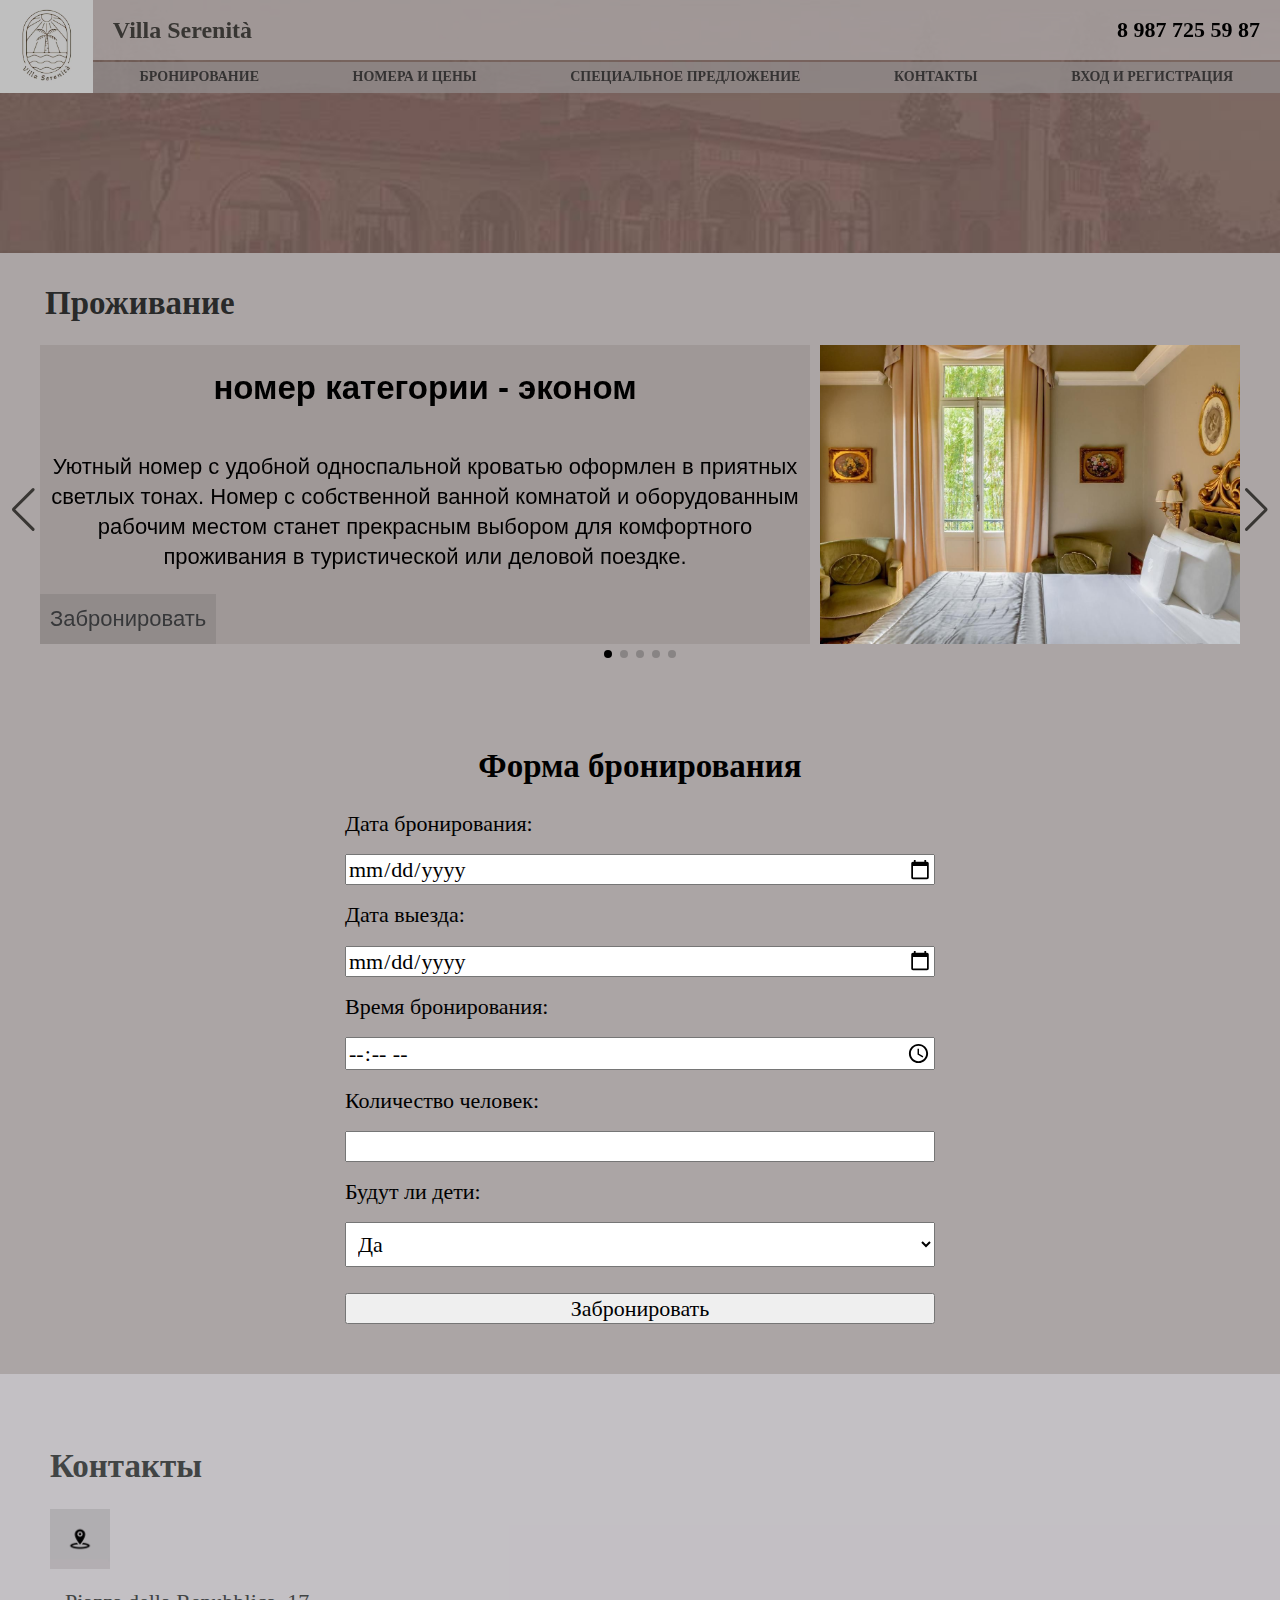
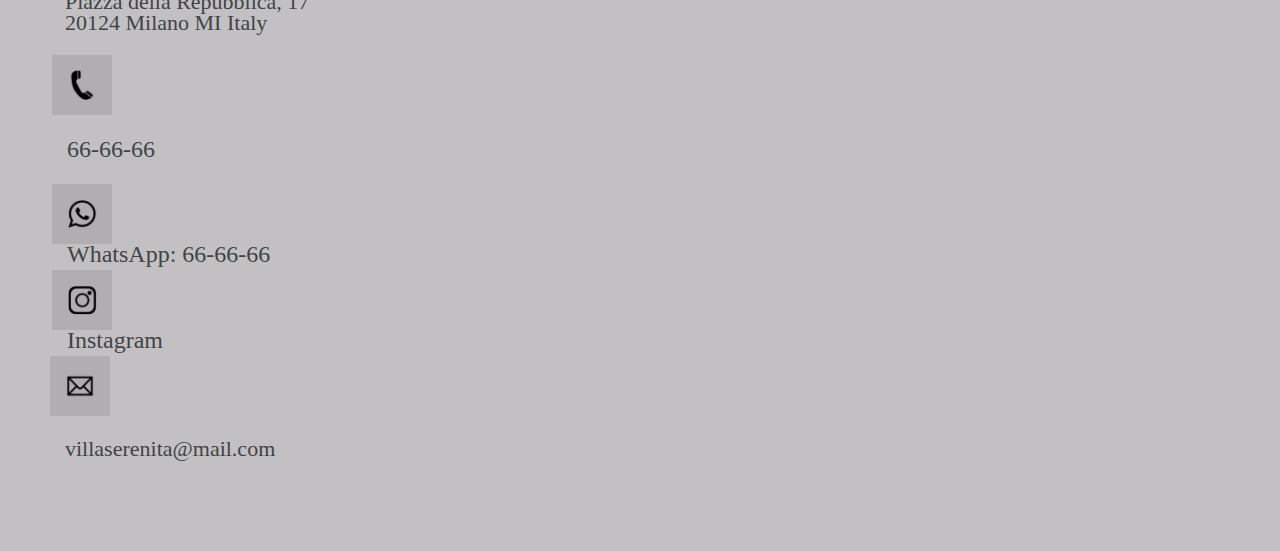
<file: booking.html>
<!DOCTYPE html>
<html lang="en">
<head>
    <meta charset="UTF-8">
    <meta name="viewport" content="width=device-width, initial-scale=1.0">
    <title>Villa Serenità, г. Милан - официальный сайт</title>
    <link rel="stylesheet" href="https://cdn.jsdelivr.net/npm/swiper@11/swiper-bundle.min.css" />
    <link rel="stylesheet" href="styles/normalize.css">
    <link rel="stylesheet" href="styles/style.css">
    <link rel="stylesheet" href="styles/booking.css">
</head>
<body>
   <header class="booking__1">
    <div class="header container">
        <a class="header__logo-wrap" href="index.html">
         <img class="logo__imege" src="images/logo.jpg" alt="logo" width="100" height="110">
        </a>
        <div class="header__content">
            <div class="header__bar">
                <div class="header__title">
            <a href="index.html" class="header__link">Villa Serenità</a>
                </div>
                <div class="phone__header">
                   <span class="phone__text">
                    <b>8 987 725 59 87</b>
                   </span>
                </div>
            </div>    
            <div class="header__menu">
                <div class="button button__menu">
                </div>
                <div class="header__navigation">
                    <nav class="menu">
                        <ul class="menu__list">
                            <li>
                            <li class="menu__item menu__item">
                                <a class="menu__link" href="booking.html">БРОНИРОВАНИЕ</a>
                            </li>
                    
                            <li class="menu__item menu__item">
                                <a class="menu__link" href="index.html#rooms">НОМЕРА И ЦЕНЫ</a>
                            </li>
                        
                            <li class="menu__item menu__item">
                                <a class="menu__link" href="index.html#info0">СПЕЦИАЛЬНОЕ ПРЕДЛОЖЕНИЕ</a>
                            </li>
                    
                            <li class="menu__item menu__item">
                                <a class="menu__link" href="index.html#footer">КОНТАКТЫ</a>
                            </li>       

                            <li class="menu__item menu__item">
                                <a class="menu__link" href="registration.html">ВХОД И РЕГИСТРАЦИЯ</a>
                            </li> 
                            </li>
                        </ul>
                    </nav>
            </div>
        </div>
    </div>
    </header>
    <main class="main container">


        <img src="images/shapka.jpg" alt="фото под шапку"  width="1500" height="800">


        
        <section class="rooms rooms_style_complementary\" id="rooms">
            <h2 class="rooms__title">
                <a class="link link_unstyled" href="booking.html">Проживание</a>
            </h2>
            <div class="swiper"> 
                <div class="rooms__container swiper-wrapper">
             
                    <div class="number swiper-slide">
                        <div class="number__wrap-right">
                            <h2 class="number__name">номер категории - эконом</h2>
                            <p>Уютный номер с удобной односпальной кроватью оформлен в приятных светлых тонах. Номер с
                                собственной ванной комнатой и оборудованным рабочим местом станет прекрасным выбором для
                                комфортного проживания в туристической или деловой поездке.</p>
                            <a class="number__button" href="booking.html">Забронировать</a>
                        </div>
                        <div class="number__wrap-left">
                            <img class="number__icon" src="images/econom.jpg" alt="эконом" width="420" height="260">
                        </div>
                    </div>

                    <div class="number swiper-slide">
                        <div class="number__wrap-right">
                            <h2 class="number__name">номер категории - стандарт</h2>
                            <p>Номера категории «Стандарт», выполненные в светлой цветовой гамме, созданы для того, чтобы
                                Ваше пребывание в отеле было спокойным и приятным.
                            </p>
                            <a class="number__button" href="booking.html">Забронировать</a>
                        </div>
                        <div class="number__wrap-left">
                            <img class="number__icon" src="images/standart.jpg" alt="стандарт" width="420" height="260">
                        </div>
                    </div>

                    <div class="number swiper-slide">
                        <div class="number__wrap-right">
                            <h2 class="number__name">номер категории - семейный</h2>
                            <p>Семейный номер в итальянском отеле предлагает просторное и комфортное размещение для семей
                                или групп друзей. Он оформлен в уютном и стильном итальянском дизайне, сочетая современность
                                с традиционными элементами.</p>
                            <a class="number__button" href="booking.html">Забронировать</a>
                        </div>
                        <div class="number__wrap-left">
                            <img class="number__icon" src="images/family.jpg" alt="семейный" width="420" height="260">
                        </div>
                    </div>

                    <div class="number swiper-slide">
                        <div class="number__wrap-right">
                            <h2 class="number__name">номер категории - студия</h2>
                            <p>Уютный номер с удобной двуспальной кроватью станет отличным вариантом для комфортного
                                проживания в деловой или туристической поездке. Номер с собственной ванной комнатой и
                                мини-кухней оформлен в спокойной светлой цветовой гамме.</p>
                            <a class="number__button" href="booking.html">Забронировать</a>
                        </div>
                        <div class="number__wrap-left">
                            <img class="number__icon" src="images/studio.jpg" alt="студия" width="420" height="260">
                        </div>
                    </div>

                    <div class="number swiper-slide">
                        <div class="number__wrap-right">
                            <h2 class="number__name">номер категории - люкс</h2>
                            <p>Большой двухкомнатный номер, оформленный в приятной светлой цветовой гамме – прекрасный выбор
                                для длительного комфортного проживания в туристическом путешествии или командировке. В
                                спальне двуспальная кровать, в гостиной раскладной диван, собственная просторная ванная
                                комната с душевой кабиной или ванной.</p>
                            <a class="number__button" href="booking.html">Забронировать</a>
                        </div>
                        <div class="number__wrap-left">
                            <img class="number__icon" src="images/luxe.jpg" alt="люкс" width="420" height="260">
                        </div>
                    </div>

                </div>
                
                <div class="swiper-pagination"></div>
                <div class="swiper-button-prev"></div>
                <div class="swiper-button-next"></div>
            </div>
        </section>
 
            <div class="booking__2">
                <h2>Форма бронирования</h2>
                    <form class="booking__form" id="bookingForm">
                        <label form="date">Дата бронирования:</label>
                            <input type="date" id="date" name="date" required>

                        <label form="date__all">Дата выезда:</label>
                            <input type="date" id="date__all" name="date__all" required>

                        <label form="time">Время бронирования:</label>
                            <input type="time" id="time" name="time" required>

                        <label form="adults">Количество человек:</label>
                            <input type="number" id="adults" name="adults" min="1" required>

                        <label form="children">Будут ли дети:</label>
                            <select id="children" name="children">
                        <option value="yes">Да</option>
                        <option value="no">Нет</option>
                            </select>

                        <button type="submit">Забронировать</button>
                    </form>
            </div>



            
    </main>
    <script>
        document.getElementById('bookingForm').addEventListener('submit', function(event) {
            event.preventDefault();
            
            const date = document.getElementById('date').value;
            const date__all = document.getElementById('date__all').value;
            const time = document.getElementById('time').value;
            const adults = document.getElementById('adults').value;
            const children = document.getElementById('children').value;
            if(date && date__all && time && adults && children) {
            const bookingsData = {
                date: date,
                date__all: date__all,
                time: time,
                adults: adults,
                children: children,
            }
            window.localStorage.setItem("bookings_data", JSON.stringify(bookingsData));
            alert(`Бронирование подтверждено! Данные запишутся в localStorage\nДата: ${date}\nДата выезда: ${date__all}\nВремя: ${time}\nКоличество человек: ${adults}\nДети: ${children}`);  
        } else {
            alert(`Ошибка бронирования! Введите необходимые данные!`);
        }

        });
    </script>    
    <footer class="footer container" id="footer">
        <div class="contacts__container">
            <h2 class="contacts__title">
                <a class="link link_unstyled">Контакты</a>
            </h2>
            <div class="info__footer">
                <div class="contacts__item">
                    <img class="info__photo" src="images/location.JPEG" alt="адрес" width="60" height="60">
                    <p class="info__address">Piazza della Repubblica, 17
                        20124 Milano MI
                        Italy</p>
                </div>
                <div class="massenger__list">
                    <div class="contacts__item">
                            <img class="info__photo" src="images/phone.JPEG" alt="телефон" width="60" height="60">
                            <p class="info__address">66-66-66</p>
                    </div>
                    <div class="contacts__item">
                        <img class="info__photo" src="images/whatsapp.JPEG" alt="ватсап" width="60" height="60">
                        <a class="socials__link"
                            href="https://www.instagram.com/dary_dolly_a?igsh=MXM1dnh5ZGw4Nnc5Nw">WhatsApp: 66-66-66</a>
                    </div>
                    <div class="contacts__item">
                        <img class="info__photo" src="images/instagram.JPEG" alt="инстаграм" width="60" height="60">
                        <a class="socials__link"
                            href="https://www.instagram.com/nvllstt/profilecard/?igsh=MTd0bGp5eXRxNm5jZA">Instagram</a>
                    </div>
                </div>
                <div class="contacts__item">
                    <img class="info__photo" src="images/mail.jfif" alt="почта" width="60" height="60">
                    <p class="info__mail">villaserenita@mail.com</p>
                </div>
                </div>
            </div>
        </div>
        
    </footer>
    <script src="https://cdn.jsdelivr.net/npm/swiper@11/swiper-bundle.min.js"></script>
    <script>
document.addEventListener("DOMContentLoaded", () => {
    console.log('Скрипт отработал корректно')

            // Карусель (слайдер)
    const slider = document.querySelector('.swiper');

if (slider) {
    const swiper = new Swiper(slider, {
        // Дополнительные параметры
        slidesPerView: 1, // Количество слайдов на экране
        spaceBetween: 30, // Расстояние между слайдами
        loop: true,  // Зацикливание слайдов

        // Пагинация
        pagination: {
            el: '.swiper-pagination',
        },

        // Навигационные стрелки
        navigation: {
            nextEl: '.swiper-button-next',
            prevEl: '.swiper-button-prev',
        },
    });
}

});
    </script>
  </body>
</html>
</file>
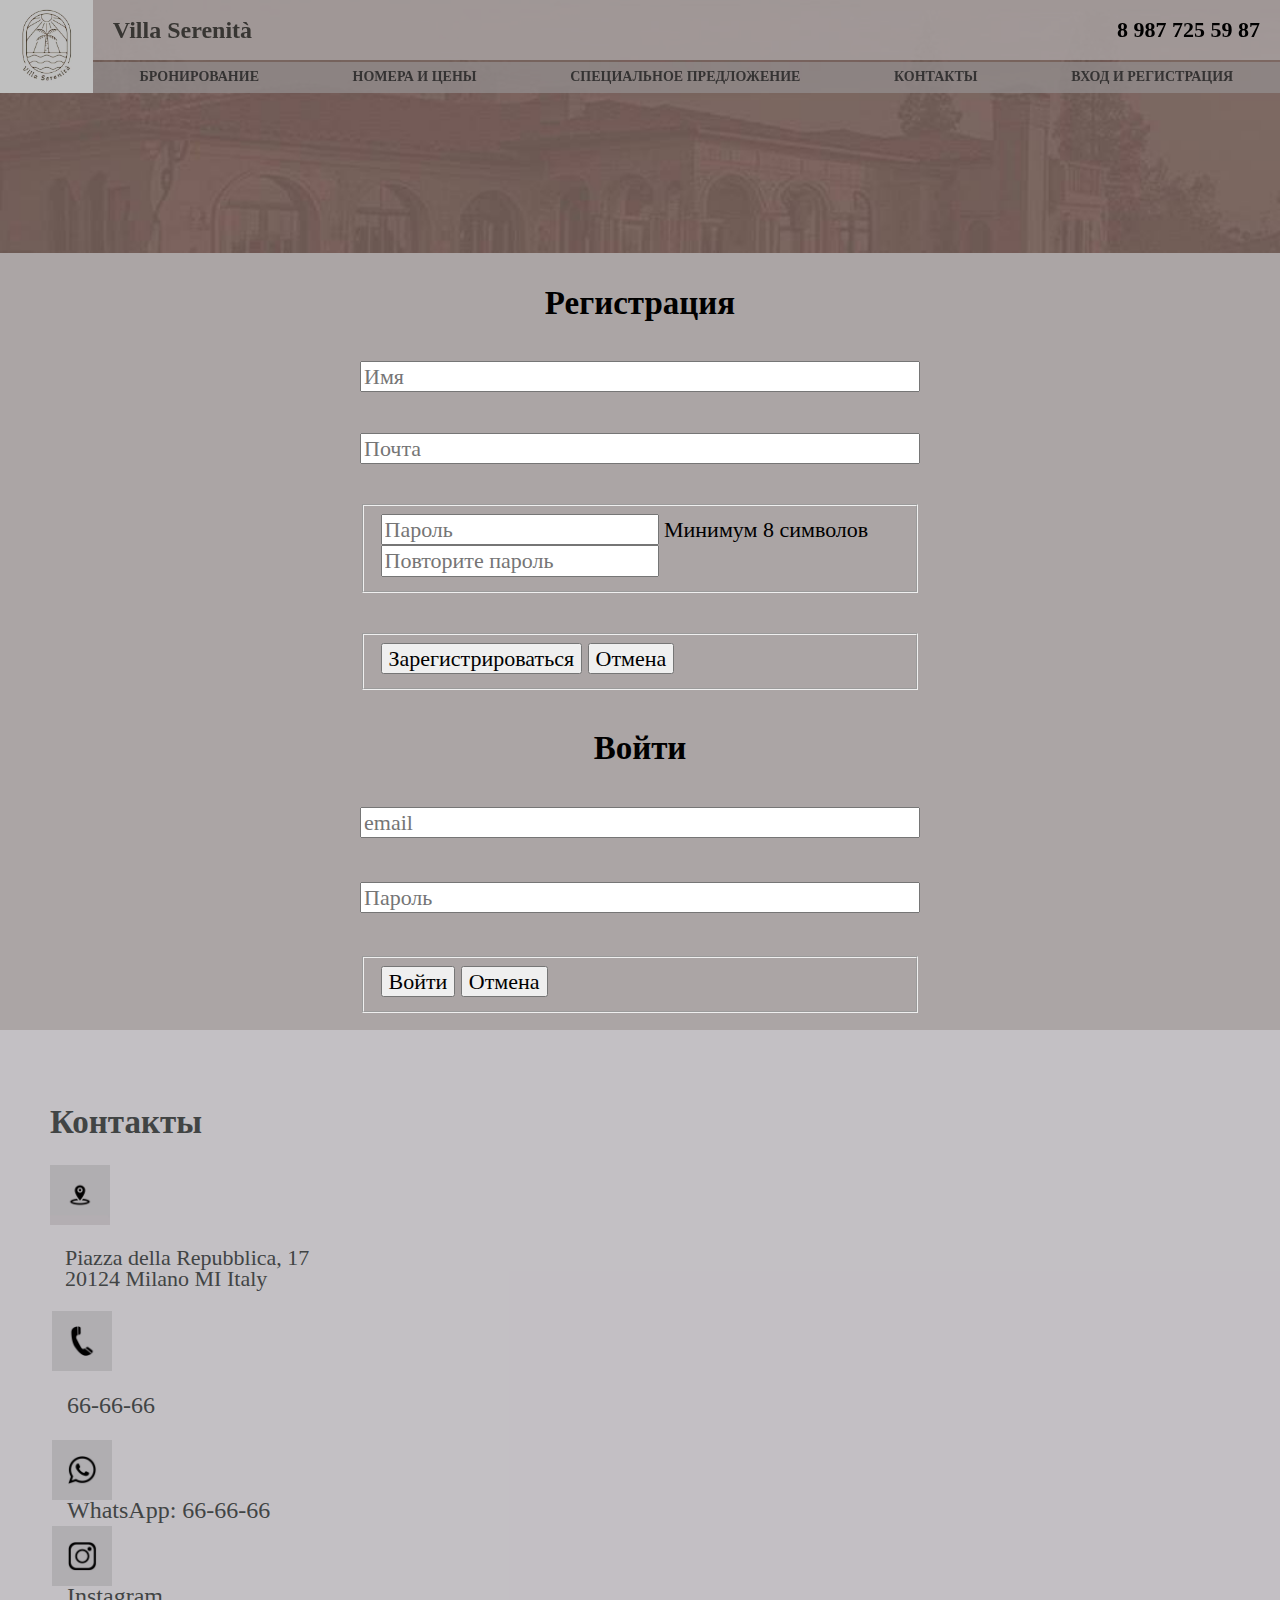
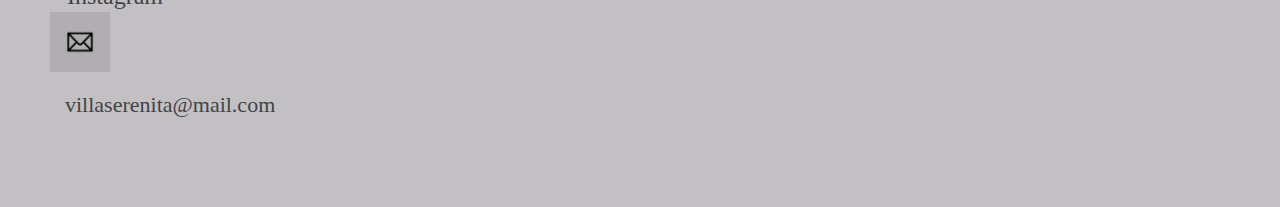
<file: registration.html>
<!DOCTYPE html>
<html lang="en">
<head>
    <meta charset="UTF-8">
    <meta name="viewport" content="width=device-width, initial-scale=1.0">
    <title>Villa Serenità, г. Милан - официальный сайт</title>
    <link rel="stylesheet" href="styles/normalize.css">
    <link rel="stylesheet" href="styles/style.css">
    <link rel="stylesheet" href="styles/registration.css">
</head>
<body>
   <header class="">
    <div class="header container">
        <a class="header__logo-wrap" href="index.html">
         <img class="logo__imege" src="images/logo.jpg" alt="logo" width="100" height="110">
        </a>
        <div class="header__content">
            <div class="header__bar">
                <div class="header__title">
            <a href="index.html" class="header__link">Villa Serenità</a>
                </div>
                <div class="phone__header">
                   <span class="phone__text">
                    <b>8 987 725 59 87</b>
                   </span>
                </div>
            </div>    
            <div class="header__menu">
                <div class="button button__menu">
                </div>
                <div class="header__navigation">
                    <nav class="menu">
                        <ul class="menu__list">
                            <li>
                                <li class="menu__item menu__item">
                                    <a class="menu__link" href="booking.html">БРОНИРОВАНИЕ</a>
                                </li>
                        
                                <li class="menu__item menu__item">
                                    <a class="menu__link" href="index.html#rooms">НОМЕРА И ЦЕНЫ</a>
                                </li>
                            
                                <li class="menu__item menu__item">
                                    <a class="menu__link" href="index.html#info0">СПЕЦИАЛЬНОЕ ПРЕДЛОЖЕНИЕ</a>
                                </li>
                        
                                <li class="menu__item menu__item">
                                    <a class="menu__link" href="index.html#footer">КОНТАКТЫ</a>
                                </li>       
    
                                <li class="menu__item menu__item">
                                    <a class="menu__link" href="registration.html">ВХОД И РЕГИСТРАЦИЯ</a>
                                </li> 
                            </li>
                        </ul>
                    </nav>
            </div>
        </div>
    </div>
    </header>
 <main class="main container">
<section>
    <img src="images/shapka.jpg" alt="фото под шапку"  width="1500" height="800">
        <div class="registration__2">
            <h2>Регистрация</h2>
    <form class="registration__form" action="registration" method="post" id="registrationForm">
        <input type="name" name="name" id="name" placeholder="Имя" required>
        <input type="email" name="email" id="email" placeholder="Почта" required>
        <fieldset>
            <div>
                <input type="password" name="password" id="password" placeholder="Пароль" required>
                <span>Минимум 8 символов</span>
            </div>
            <div>
            <input type="password" name="repeat_password" id="repeat_password" placeholder="Повторите пароль" required>
            </div>
        </fieldset>
        <fieldset>
            <button type="submit">Зарегистрироваться</button>
            <button type="button">Отмена</button>
        </fieldset>
    </form>
        </div>
    <div class="registration__2">
            <h2>Войти</h2>
    <form class="registration__form__1" action="registration" method="post" id="loginForm">
        <input type="email" name="email" placeholder="email" required>
        <input type="password" name="password" placeholder="Пароль" required>
        <fieldset>
            <button type="submit">Войти</button>
            <button type="button">Отмена</button>
        </fieldset>
    </form>
    </div>
</section>
</div>
</main>
<script>
    document.getElementById('registrationForm').addEventListener('submit', function(event) {
        event.preventDefault();
        
        const name = document.getElementById('name').value;
        const email = document.getElementById('email').value;
        const password = document.getElementById('password').value;
        const repeat_password = document.getElementById('repeat_password').value;
        if(password === repeat_password && password && name && email) {
            const registrationsData = {
                name: name,
                email:email,
                password: password,
            }
            window.localStorage.setItem("registrations_data", JSON.stringify(registrationsData));
            alert(`Регистрация завершена! Данные запишутся в localStorage\nИмя: ${name}\nЛогин: ${email}`);
            
        } else {
            alert(`Ошибка регистрации! Введите необходимые данные!`);
        }        
    });

    document.getElementById('loginForm').addEventListener('submit', function(event) {
        event.preventDefault();
        alert(`Вход выполнен!`);
        window.location.replace('index.html');
    });
</script> 
<footer class="footer container" id="footer">
    <div class="contacts__container">
        <h2 class="contacts__title">
            <a class="link link_unstyled">Контакты</a>
        </h2>
        <div class="info__footer">
            <div class="contacts__item">
                <img class="info__photo" src="images/location.JPEG" alt="адрес" width="60" height="60">
                <p class="info__address">Piazza della Repubblica, 17
                    20124 Milano MI
                    Italy</p>
            </div>
            <div class="massenger__list">
                <div class="contacts__item">
                        <img class="info__photo" src="images/phone.JPEG" alt="телефон" width="60" height="60">
                        <p class="info__address">66-66-66</p>
                </div>
                <div class="contacts__item">
                    <img class="info__photo" src="images/whatsapp.JPEG" alt="ватсап" width="60" height="60">
                    <a class="socials__link"
                        href="https://www.instagram.com/dary_dolly_a?igsh=MXM1dnh5ZGw4Nnc5Nw">WhatsApp: 66-66-66</a>
                </div>
                <div class="contacts__item">
                    <img class="info__photo" src="images/instagram.JPEG" alt="инстаграм" width="60" height="60">
                    <a class="socials__link"
                        href="https://www.instagram.com/nvllstt/profilecard/?igsh=MTd0bGp5eXRxNm5jZA">Instagram</a>
                </div>
            </div>
            <div class="contacts__item">
                <img class="info__photo" src="images/mail.jfif" alt="почта" width="60" height="60">
                <p class="info__mail">villaserenita@mail.com</p>
            </div>
            </div>
        </div>
    </div>
</footer>
</body>
</file>
<file: styles/style.css>
/* Подключение шрифтов */
@import "fonts.css";
/* Подключение основных стилей */
@import "base.css";
/* Подключение стилей относящихся к header */
@import "header.css";
/* Подключение стилей относящихся к footer */
@import "footer.css";
/* Подключение стилей относящихся к main */
@import "main.css";
@import "scroll__up.css";
@import "media.css";
</file>
<file: styles/booking.css>
body {
    background-color: #aba5a5;
}

.number {
    background-color: #cccccc00;
display: flex;
    gap: 10px;
    color: black;
    padding:0 40px;
}
</file>
<file: styles/registration.css>
body {
    background-color: #aba5a5;
}

.registration__form {
    background-color: #cccccc00;
display: flex;
    gap: 10px;
    color: black;
    padding:0 40px;
}

.registration__form__1 {
    background-color: #cccccc00;
display: flex;
    gap: 10px;
    color: black;
    padding:0 40px;
}
</file>
